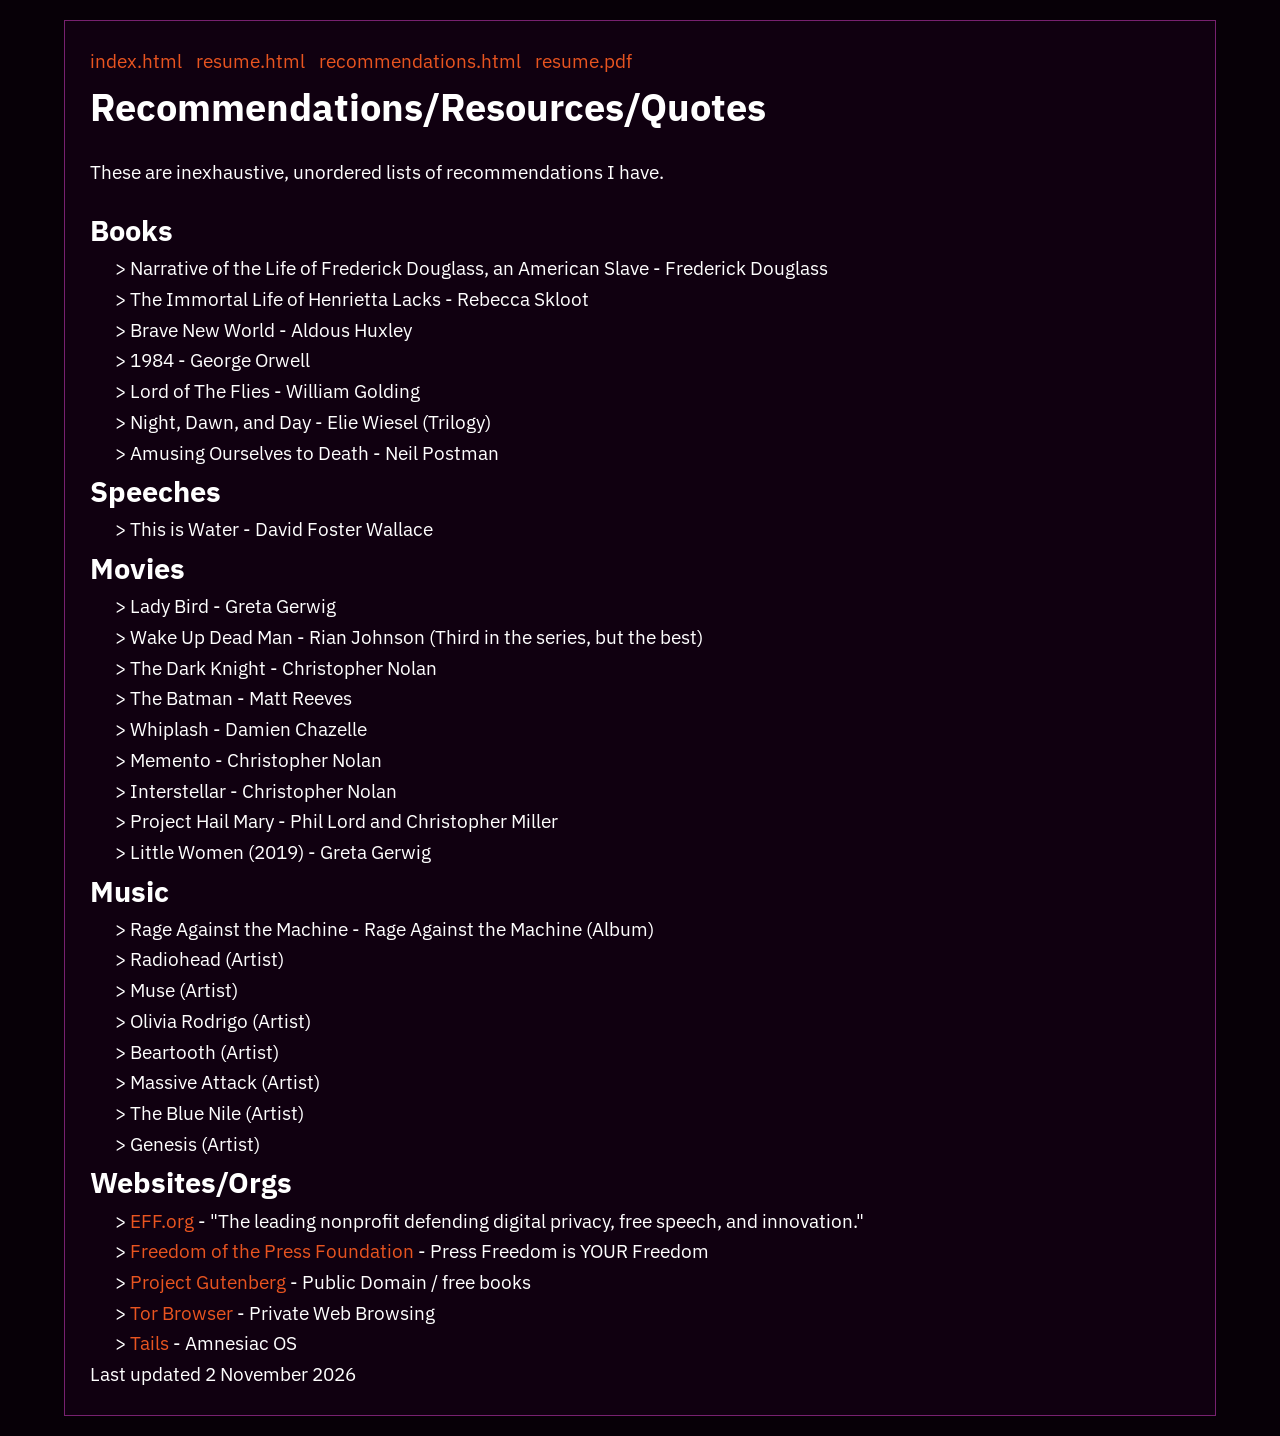
<file: recommendations.html>
<!DOCTYPE html>
<html lang="en">
<head>
    <meta charset="UTF-8">
    <meta name="viewport" content="width=device-width, initial-scale=1.0">
    <title>Michael Goulet - Recommendations</title>
    <link rel="stylesheet" href="style.css">
</head>
<body>

    <div class="terminal-container">

       
        <div class="command-block">
            <span class="output">
                <a href="index.html" class="pages">index.html</a>
                <a href="resume.html" class="pages">resume.html</a>
                <a href="recommendations.html" class="pages">recommendations.html</a>
                <a href="MichaelGouletResume2November2026.pdf" class="pages">resume.pdf</a>
            </span>
        </div>

        <div class="command-block">
            <span class="output">
                        
                <h1>Recommendations/Resources/Quotes</h1>
                <p>These are inexhaustive, unordered lists of recommendations I have.</p>

                

                <h2>Books</h2>
                <ul>
                    <li>Narrative of the Life of Frederick Douglass, an American Slave - Frederick Douglass</li>
                    <li>The Immortal Life of Henrietta Lacks - Rebecca Skloot</li>
                    <li>Brave New World - Aldous Huxley</li>
                    <li>1984 - George Orwell</li>
                    <li>Lord of The Flies - William Golding</li>
                    <li>Night, Dawn, and Day - Elie Wiesel (Trilogy)</li>
                    <li>Amusing Ourselves to Death - Neil Postman</li>
                
            
                </ul>

                <h2>Speeches</h2>
                <ul>
                    <li>This is Water - David Foster Wallace</li>
                </ul>

                <h2>Movies</h2>
                <ul>
                    <li>Lady Bird - Greta Gerwig</li>
                    <li>Wake Up Dead Man - Rian Johnson (Third in the series, but the best)</li>
                    <li>The Dark Knight - Christopher Nolan</li>
                    <li>The Batman - Matt Reeves</li>
                    <li>Whiplash - Damien Chazelle</li>
                    <li>Memento - Christopher Nolan</li>
                    <li>Interstellar - Christopher Nolan</li>
                    <li>Project Hail Mary - Phil Lord and Christopher Miller</li>
                    <li>Little Women (2019) - Greta Gerwig</li>

                </ul>
                <h2>Music</h2>
                <ul>
                    <li>Rage Against the Machine - Rage Against the Machine (Album)</li>
                    <li>Radiohead (Artist)</li>
                    <li>Muse (Artist)</li>
                    <li>Olivia Rodrigo (Artist)</li>
                    <li>Beartooth (Artist)</li>
                    <li>Massive Attack (Artist)</li>
                    <li>The Blue Nile (Artist)</li>
                    <li>Genesis (Artist)</li>
                </ul>

                <h2>Websites/Orgs</h2>
                <ul>
                    <li><a href="https://eff.org" target="_blank">EFF.org</a> - "The leading nonprofit defending digital privacy, free speech, and innovation."</li>
                    <li><a href="https://freedom.press" target="_blank">Freedom of the Press Foundation</a> - Press Freedom is YOUR Freedom</li>
                    <li><a href="https://www.gutenberg.org/">Project Gutenberg</a> - Public Domain / free books</li>
                    <li><a href="https://download.torproject.org/">Tor Browser</a> - Private Web Browsing</li>
                    <li><a href="https://tails.net/">Tails</a> - Amnesiac OS</li>
                </ul>

            </span>
        </div>

    <footer>Last updated 2 November 2026</footer>

    </div>
</body>
</html>
</file>
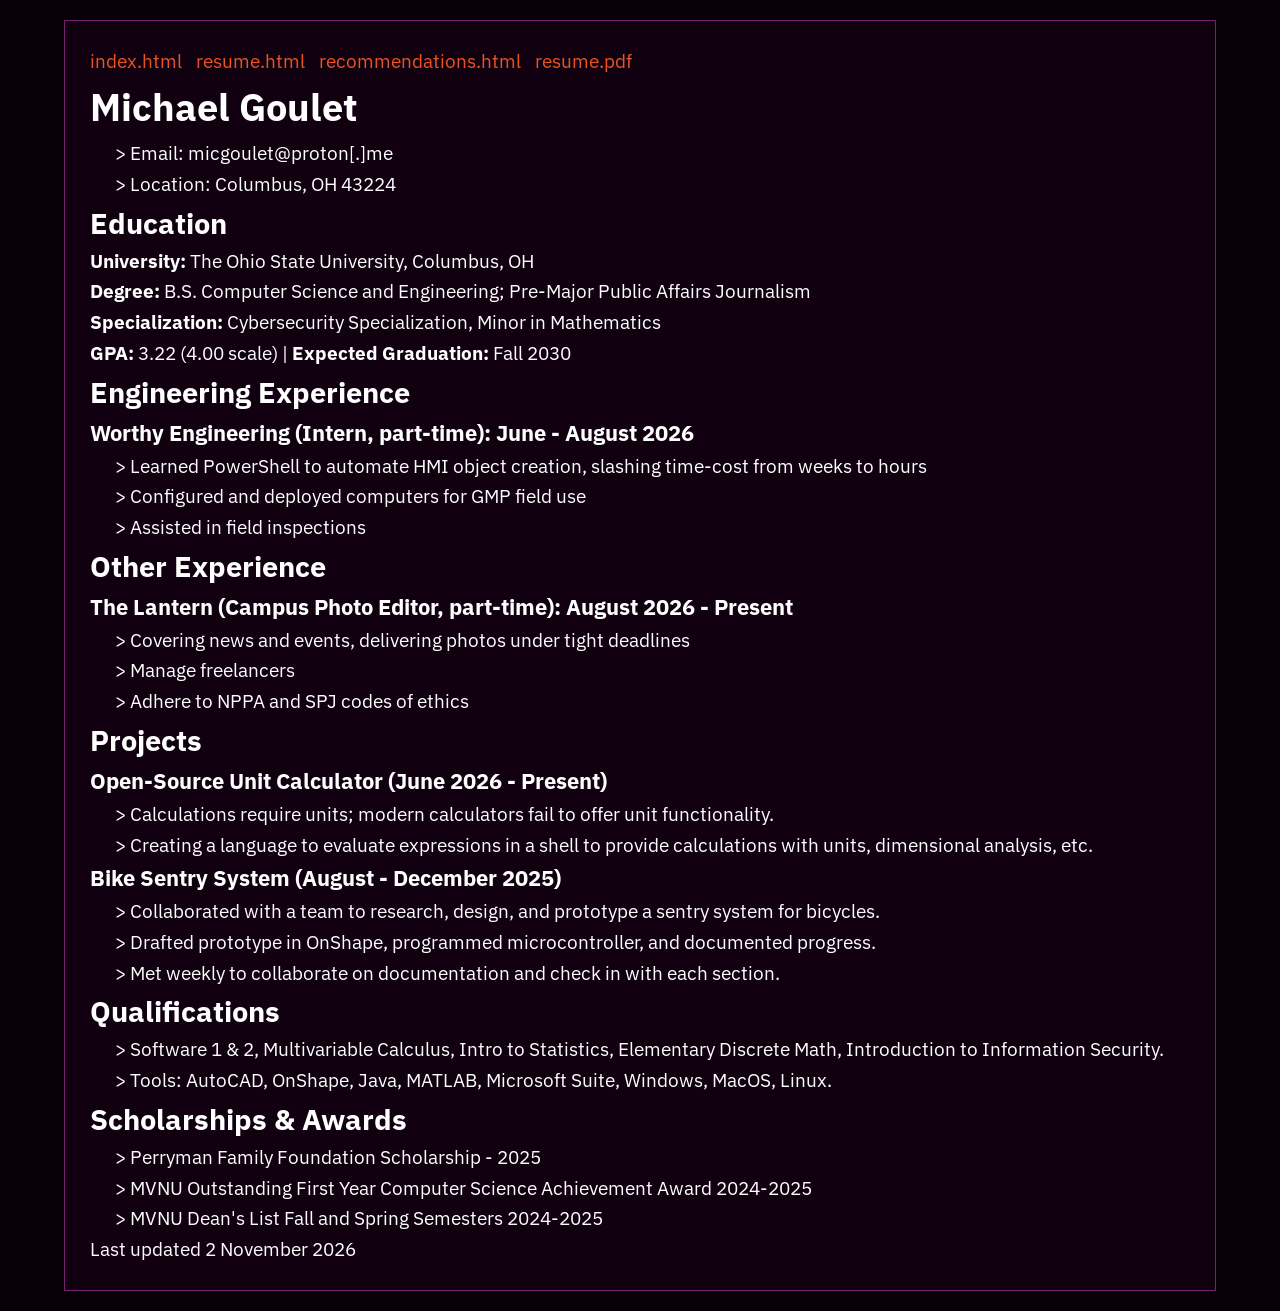
<file: resume.html>
<!DOCTYPE html>
<html lang="en">

<head>
    <meta charset="UTF-8">
    <meta name="viewport" content="width=device-width, initial-scale=1.0">
    <title>Michael Goulet | Terminal Profile</title>
    <link rel="stylesheet" href="style.css">
</head>

<body>

    <div class="terminal-container">
    
        <div class="command-block">
            <span class="output">
                <a href="index.html" class="pages">index.html</a>
                <a href="resume.html" class="pages">resume.html</a>
                <a href="recommendations.html" class="pages">recommendations.html</a>
                <a href="MichaelGouletResume2November2026.pdf" class="pages">resume.pdf</a>
                
            </span>
        </div>


       
        <div class="command-block">
            <span class="output">
                <h1>Michael Goulet</h1>
                
                <ul>
                    <li>Email: micgoulet@proton[.]me</li>
                    <li>Location: Columbus, OH 43224</li>
                </ul>
            </span>
        </div>

      
        <div class="command-block">
            <span class="output">
                <h2>Education</h2>
                <strong>University:</strong> The Ohio State University, Columbus, OH<br>
                <strong>Degree:</strong> B.S. Computer Science and Engineering; Pre-Major Public Affairs Journalism<br>
                <strong>Specialization:</strong> Cybersecurity Specialization, Minor in Mathematics<br>
                <strong>GPA:</strong> 3.22 (4.00 scale) | <strong>Expected Graduation:</strong> Fall 2030
            </span>
        </div>

  
        <div class="command-block">
            <span class="output">
                <h2>Engineering Experience</h2>
                <h3><strong>Worthy Engineering</strong> (Intern, part-time): June - August 2026</h3>
                <ul>
                    
                    <li>Learned PowerShell to automate HMI object creation, slashing time-cost from weeks to hours</li>
                    <li>Configured and deployed computers for GMP field use</li>
                    <li>Assisted in field inspections</li>
                </ul>

                <h2>Other Experience</h2>
                <h3><strong>The Lantern</strong> (Campus Photo Editor, part-time): August 2026 - Present</h3>
                <ul>
                
                    <li>Covering news and events, delivering photos under tight deadlines</li>
                    <li>Manage freelancers</li>
                    <li>Adhere to NPPA and SPJ codes of ethics</li>
                </ul>
            </span>
        </div>


        <div class="command-block">
            <span class="output">
                <h2>Projects</h2>

                <h3>Open-Source Unit Calculator (June 2026 - Present)</h3>
                <ul>
                    <li>Calculations require units; modern calculators fail to offer unit functionality.</li>
                    <li>Creating a language to evaluate expressions in a shell to provide calculations with units,
                        dimensional analysis, etc.</li>
                </ul>

                <h3>Bike Sentry System (August - December 2025)</h3>
                <ul>
                    <li>Collaborated with a team to research, design, and prototype a sentry system for bicycles.</li>
                    <li>Drafted prototype in OnShape, programmed microcontroller, and documented progress.</li>
                    <li>Met weekly to collaborate on documentation and check in with each section.</li>
                </ul>

                <h2>Qualifications</h2>
                <ul>
                    <li>Software 1 & 2, Multivariable Calculus, Intro to Statistics, Elementary Discrete Math,
                        Introduction to Information Security.</li>
                    <li>Tools: AutoCAD, OnShape, Java, MATLAB, Microsoft Suite, Windows, MacOS, Linux.</li>
                </ul>
            </span>
        </div>

      
        <div class="command-block">
            <span class="output">
                <h2>Scholarships & Awards</h2>
                <ul>
                    <li>Perryman Family Foundation Scholarship - 2025</li>
                    <li>MVNU Outstanding First Year Computer Science Achievement Award 2024-2025</li>
                    <li>MVNU Dean's List Fall and Spring Semesters 2024-2025</li>
                </ul>
            </span>
        </div>
<footer>Last updated 2 November 2026</footer>
    </div>

</body>

</html>
</file>
<file: style.css>
@import url('https://fonts.googleapis.com/css2?family=IBM+Plex+Sans&display=swap');


/* --- CUSTOM COLOR PALETTE --- */
:root {
    font-size: 1.2em;
    --bg-color: #070007;
    /* Very Dark Purple (Background) */
    --text-color: #FFFFFF;
    /* White (Main Output) */
    --prompt-color: white;
    /* Orange/Red (Command Prompt) */
    --accent-color: #77216F;
    /* Deep Purple (Borders, accents) */
    --link-color: #E95420;
    /* White for links (high contrast) */
    --secondary-text: #333333;
    /* Dark Gray for less important text */
    font-family: 'IBM Plex Sans', 'Gill Sans', 'Gill Sans MT', Calibri, 'Trebuchet MS', sans-serif;
}

/* --- GLOBAL STYLES --- */
body {
    background-color: var(--bg-color);
    color: var(--text-color);
    font-family: var(--font-mono);
    margin: 0;
    padding: 20px;
    line-height: 1.6;
}

::selection{
    background-color: #efffef;
    color: #070007;
}

ul {
    margin: 0 0 0 0;
}

li {
    list-style-type: "> ";
}

h1 {
    margin: 0 0 0 0;
}
h2 {
    margin: 0 0 0 0;
}
h3 {
    margin: 0;
}

#picOfMe {
    width: 140px;
}


/* --- TERMINAL CONTAINER --- */
.terminal-container {
    max-width: 1100px;
    margin: 0 auto;
    border: 1px solid var(--accent-color);
    /* Subtle border instead of a glow */
    padding: 25px;
    background-color: #100010;
    /* Slightly transparent dark background */
}


.command {
    color: var(--prompt-color);
    display: block;
    font-weight: bold;
    white-space: pre-wrap;
}

.output {
    color: var(--text-color);
    white-space: wrap;
    /* font-size: 1em; */
}


/* Styling for Links within Output */
.output a {
    color: var(--link-color);
    text-decoration: none;
    /* Minimal shadow/underline for a cleaner look */
    text-shadow: none;
}

.output a:hover {
    color: var(--prompt-color);
    /* Change hover color to the prompt color */
    text-decoration: underline;
}

.pages {
    margin: 0 10px 0 0;
}
</file>
